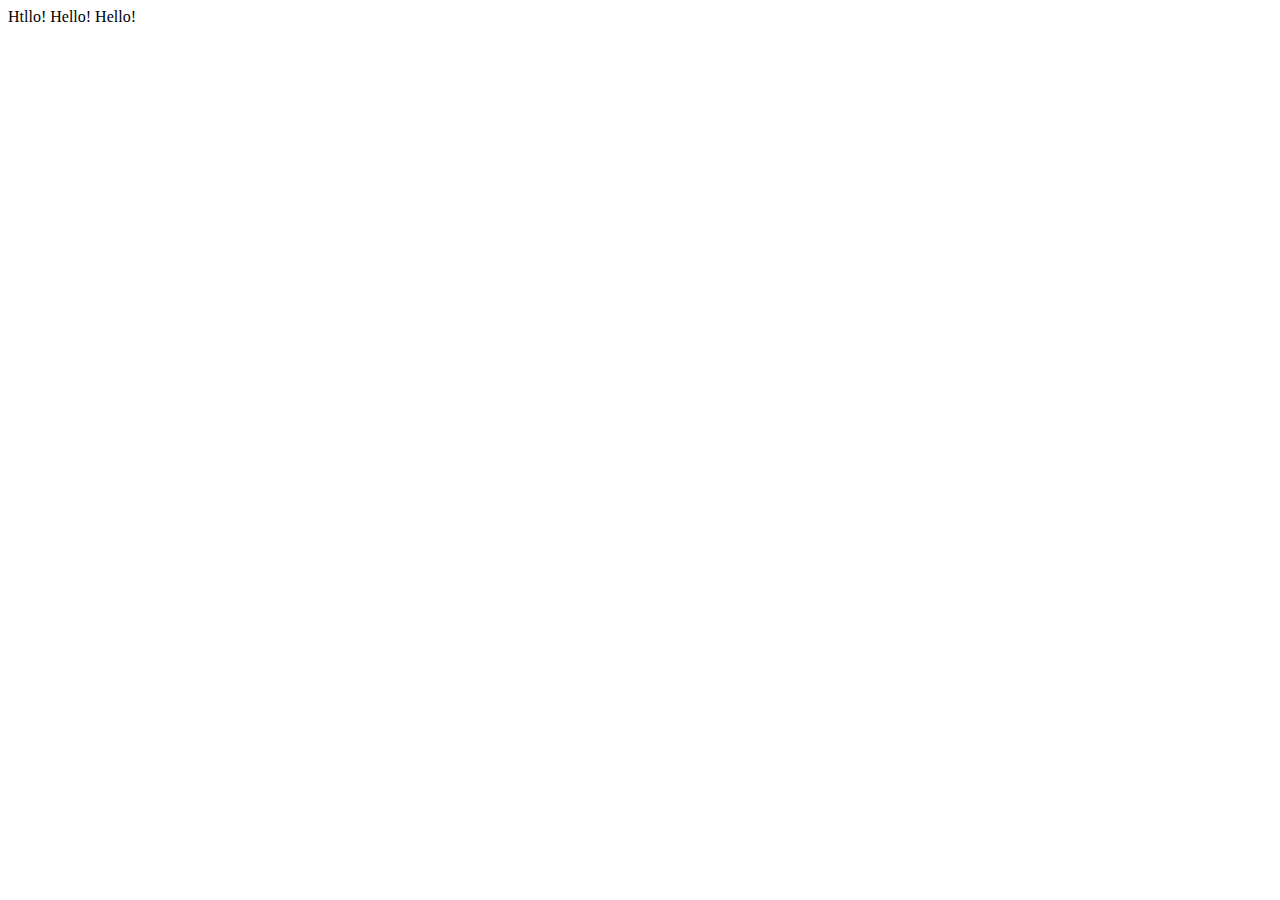
<file: index.html>
<!DOCTYPE html>
<html lang="en">

<head>
    <meta charset="UTF-8">
    <meta name="viewport" content="width=device-width, initial-scale=1.0">
    <title>Hello</title>
</head>

<body>
    Htllo! Hello! Hello!
</body>

</html>
</file>
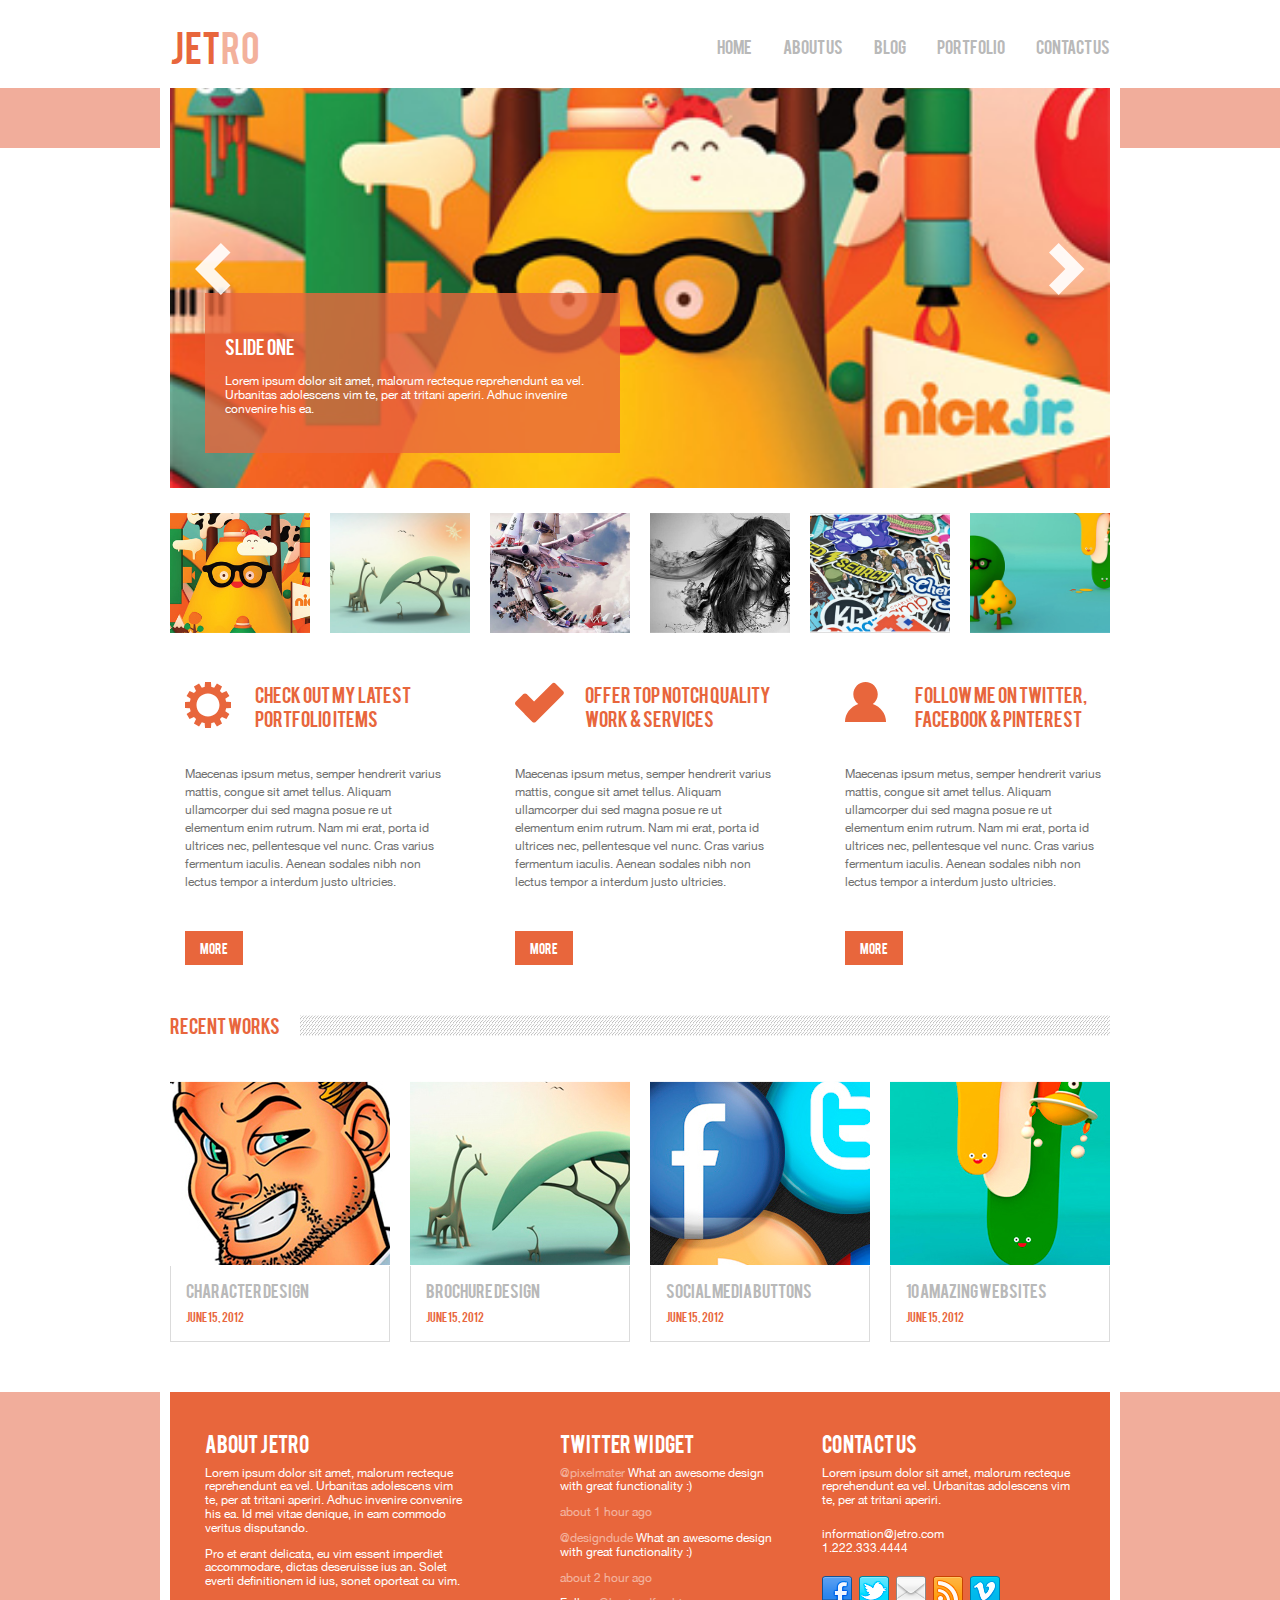
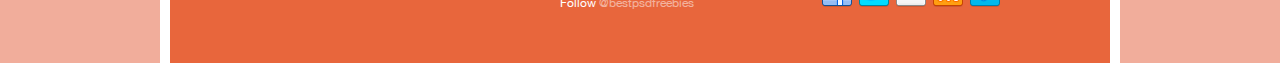
<file: Jetro/index.html>
<!DOCTYPE html>
<html lang="en">

<head>
    <meta charset="UTF-8">
    <meta name="viewport" content="width=device-width, initial-scale=1.0">
    <title> Jetro </title>

    <link rel="stylesheet" href="css/normalize.css">
    <link rel="stylesheet" href="css/slick.css">
    <link rel="stylesheet" href="css/style.css">
    <link rel="stylesheet" href="css/media.css">
</head>


<body>
    <header class="header">
        <div class="container">
            <div class="header__inner">
                <div class="header__logo">
                    <a href="">JET<span>RO</span> </a>
                </div>
                <nav class="header__menu">
                    <div class="header__menu-btn">
                        <div class="header__minu-row"></div>
                        <div class="header__minu-row"></div>
                        <div class="header__minu-row"></div>
                    </div>
                    <ul>
                        <li>
                            <a href="#">Home</a>
                        </li>
                        <li>
                            <a href="#">About  Us</a>
                        </li>
                        <li>
                            <a href="#">Blog</a>
                        </li>
                        <li>
                            <a href="#">Portfolio</a>
                        </li>
                        <li>
                            <a href="#">Contact  US</a>
                        </li>
                    </ul>
                </nav>
            </div>
        </div>
    </header>



    <section class="slider">

        <div class="container">
            <div class="slider__inner">

                <div class="slider__item">
                    <div class="slider__item-title">
                        <p class="title">Slide One</p>
                        <p class="content">Lorem ipsum dolor sit amet, malorum recteque reprehendunt ea vel. Urbanitas adolescens vim te, per at tritani aperiri. Adhuc invenire convenire his ea. </p>
                    </div>
                    <img src="images/icon1.jpg" alt="">
                </div>


                <div class="slider__item">
                    <div class="slider__item-title">
                        <p class="title">Slide One</p>
                        <p class="content">Lorem ipsum dolor sit amet, malorum recteque reprehendunt ea vel. Urbanitas adolescens vim te, per at tritani aperiri. Adhuc invenire convenire his ea. </p>
                    </div>
                    <img src="images/icon2.jpg" alt="">
                </div>


                <div class="slider__item">
                    <div class="slider__item-title">
                        <p class="title">Slide One</p>
                        <p class="content">Lorem ipsum dolor sit amet, malorum recteque reprehendunt ea vel. Urbanitas adolescens vim te, per at tritani aperiri. Adhuc invenire convenire his ea. </p>
                    </div>
                    <img src="images/icon3.jpg" alt="">
                </div>


                <div class="slider__item">
                    <div class="slider__item-title">
                        <p class="title">Slide One</p>
                        <p class="content">Lorem ipsum dolor sit amet, malorum recteque reprehendunt ea vel. Urbanitas adolescens vim te, per at tritani aperiri. Adhuc invenire convenire his ea. </p>
                    </div>
                    <img src="images/icon4.jpg" alt="">
                </div>


                <div class="slider__item">
                    <div class="slider__item-title">
                        <p class="title">Slide One</p>
                        <p class="content">Lorem ipsum dolor sit amet, malorum recteque reprehendunt ea vel. Urbanitas adolescens vim te, per at tritani aperiri. Adhuc invenire convenire his ea. </p>
                    </div>
                    <img src="images/icon5.jpg" alt="">
                </div>

                <div class="slider__item">
                    <div class="slider__item">
                        <div class="slider__item-title">
                            <p class="title">Slide One</p>
                            <p class="content">Lorem ipsum dolor sit amet, malorum recteque reprehendunt ea vel. Urbanitas adolescens vim te, per at tritani aperiri. Adhuc invenire convenire his ea. </p>
                        </div>
                        <img src="images/icon6.jpg" alt="">
                    </div>

                </div>


            </div>

            <div class="slider-nav">
                <img src="images/icon1.jpg" alt="">
                <img src="images/icon2.jpg" alt="">
                <img src="images/icon3.jpg" alt="">
                <img src="images/icon4.jpg" alt="">
                <img src="images/icon5.jpg" alt="">
                <img src="images/icon6.jpg" alt="">
            </div>


        </div>


    </section>

    <section class="items">
        <div class="container">
            <div class="items__inner">

                <div class="item">
                    <div class="items__inner-title">
                        <div class="item__icon">
                            <img src="images/img-1.svg" alt="">
                        </div>
                        Check out my latest portfolio items
                    </div>
                    <div class="items__inner-text">
                        Maecenas ipsum metus, semper hendrerit varius mattis, congue sit amet tellus. Aliquam ullamcorper dui sed magna posue re ut elementum enim rutrum. Nam mi erat, porta id ultrices nec, pellentesque vel nunc. Cras varius fermentum iaculis. Aenean sodales
                        nibh non lectus tempor a interdum justo ultricies.
                    </div>
                    <a href="#">More</a>
                </div>
                <div class="item">
                    <div class="items__inner-title">
                        <div class="item__icon">
                            <img src="images/img-2.svg" alt="">
                        </div>
                        Offer Top Notch Quality Work & Services
                    </div>
                    <div class="items__inner-text">
                        Maecenas ipsum metus, semper hendrerit varius mattis, congue sit amet tellus. Aliquam ullamcorper dui sed magna posue re ut elementum enim rutrum. Nam mi erat, porta id ultrices nec, pellentesque vel nunc. Cras varius fermentum iaculis. Aenean sodales
                        nibh non lectus tempor a interdum justo ultricies.
                    </div>
                    <a href="#">More</a>
                </div>
                <div class="item">
                    <div class="items__inner-title">
                        <div class="item__icon">
                            <img src="images/img-3.svg" alt="">
                        </div>
                        Follow Me on Twitter, Facebook & Pinterest
                    </div>
                    <div class="items__inner-text">
                        Maecenas ipsum metus, semper hendrerit varius mattis, congue sit amet tellus. Aliquam ullamcorper dui sed magna posue re ut elementum enim rutrum. Nam mi erat, porta id ultrices nec, pellentesque vel nunc. Cras varius fermentum iaculis. Aenean sodales
                        nibh non lectus tempor a interdum justo ultricies.
                    </div>
                    <a href="#">More</a>
                </div>
            </div>
        </div>
    </section>

    <section class="info">
        <div class="container">
            <div class="info__inner">

                <div class="info__inner-title">
                    <span class="text">Recent Works</span>
                </div>
                <div class="info__item">
                    <div class="info__inner-picture">
                        <a href="#"><img src="images/pic-1.jpg" alt=""></a>
                        <div class="info__inner-info">
                            <div class="info__title"><a href="#">Character  Design</a></div>
                            <div><a class="date" href="#">June 15, 2012</a></div>
                        </div>
                    </div>


                    <div class="info__inner-picture">
                        <a href="#"><img src="images/pic-2.jpg" alt=""></a>
                        <div class="info__inner-info">
                            <div class="info__title"><a href="#">Brochure  Design</a></div>
                            <div><a class="date" href="#">June 15, 2012</a></div>
                        </div>
                    </div>


                    <div class="info__inner-picture">
                        <a href="#"><img src="images/pic-3.jpg" alt=""></a>
                        <div class="info__inner-info">
                            <div class="info__title"><a href="#">Social Media Buttons</a></div>
                            <div><a class="date" href="#">June 15, 2012</a></div>
                        </div>
                    </div>

                    <div class="info__inner-picture">
                        <a href="#"><img src="images/pic-4.jpg" alt=""></a>
                        <div class="info__inner-info">
                            <div class="info__title"><a href="#"> 10 Amazing Websites</a></div>
                            <div><a class="date" href="#">June 15, 2012</a></div>
                        </div>
                    </div>



                </div>
            </div>
        </div>
    </section>

    <footer class="footer">
        <div class="container">
            <div class="footer__inner">
                <div class="footer__content">
                    <div class="footer__title">
                        About Jetro
                    </div>
                    <p>Lorem ipsum dolor sit amet, malorum recteque reprehendunt ea vel. Urbanitas adolescens vim te, per at tritani aperiri. Adhuc invenire convenire his ea. Id mei vitae denique, in eam commodo veritus disputando. </p>
                    <p>Pro et erant delicata, eu vim essent imperdiet accommodare, dictas deseruisse ius an. Solet everti definitionem id ius, sonet oporteat cu vim.</p>
                </div>
                <div class="footer__info">
                    <div class="footer__title">
                        Twitter Widget
                    </div>
                    <ul>
                        <p>
                            <li> <a href="#"><span>@pixelmater</span></a> What an awesome design with great functionality :)
                            </li>
                        </p>
                        <p>
                            <li> <a href="#"><span>about 1 hour ago</span></a> </li>
                        </p>
                        <p>
                            <li> <a href="#"><span>@designdude</span></a> What an awesome design with great functionality :)
                            </li>
                        </p>
                        <p>
                            <li> <a href="#"><span>about 2 hour ago</span></a> </li>
                        </p>
                        <p>
                            <li>Follow <a href="#"><span>@bestpsdfreebies</span></a> </li>
                        </p>
                    </ul>
                </div>
                <div class="footer__contats">
                    <div class="footer__title">
                        Contact Us
                    </div>
                    <p>Lorem ipsum dolor sit amet, malorum recteque reprehendunt ea vel. Urbanitas adolescens vim te, per at tritani aperiri.
                    </p>
                    <div class="footer__emaile">
                        <a href="#">information@jetro.com</a>
                    </div>
                    <div class="footer__phone">
                        <a href="12223334444">1.222.333.4444</a>
                    </div>
                    <ul class="footer__social">
                        <li>
                            <a href="#"><img src="images/social/facebook.png" alt=""></a>
                        </li>
                        <li>
                            <a href="#"><img src="images/social/twitter.png" alt=""></a>
                        </li>
                        <li>
                            <a href="#"><img src="images/social/email.png" alt=""></a>
                        </li>
                        <li>
                            <a href="#"><img src="images/social/rss.png" .svg alt=""></a>
                        </li>
                        <li>
                            <a href="#"><img src="images/social/vimeo.png" alt=""></a>
                        </li>
                    </ul>
                </div>
            </div>
        </div>
    </footer>

    <script src="https://ajax.googleapis.com/ajax/libs/jquery/3.4.1/jquery.min.js"></script>
    <script src="js/slick.min.js"></script>
    <script src="js/main.js"></script>
</body>

</html>
</file>
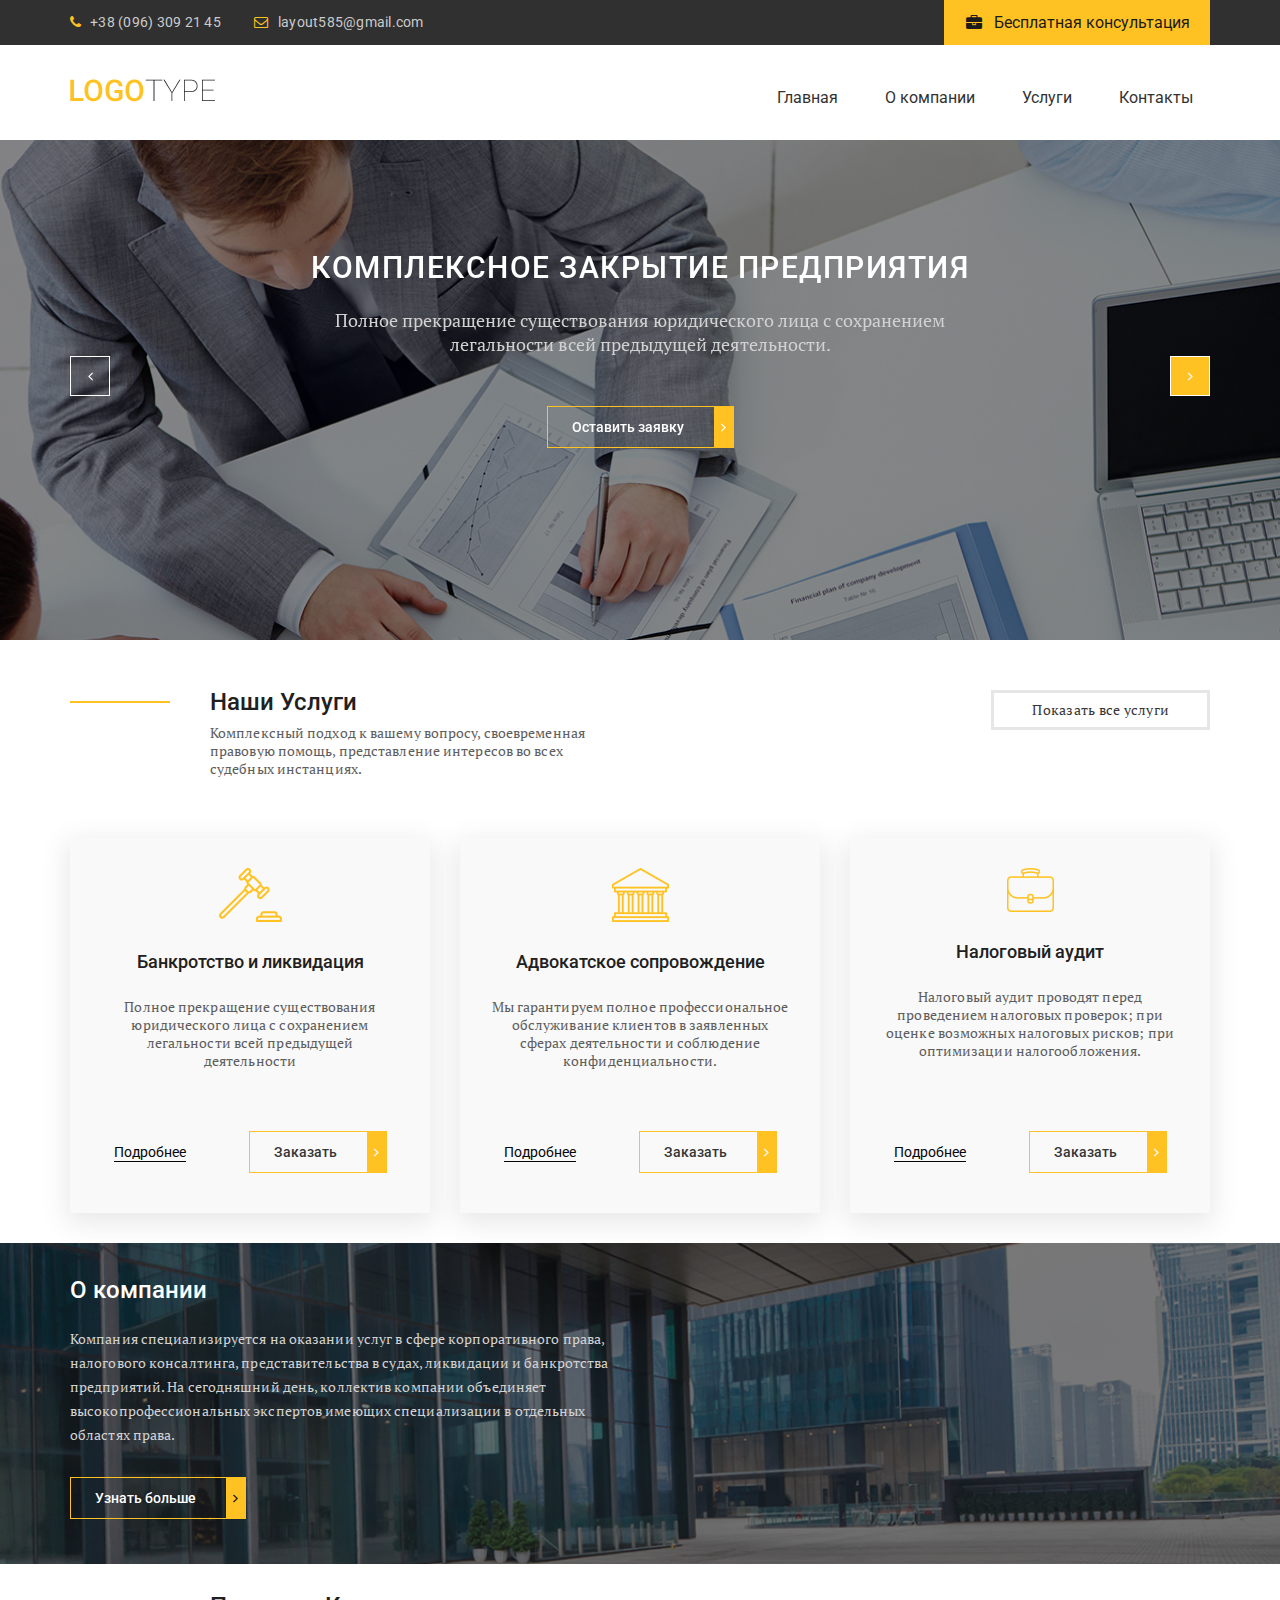
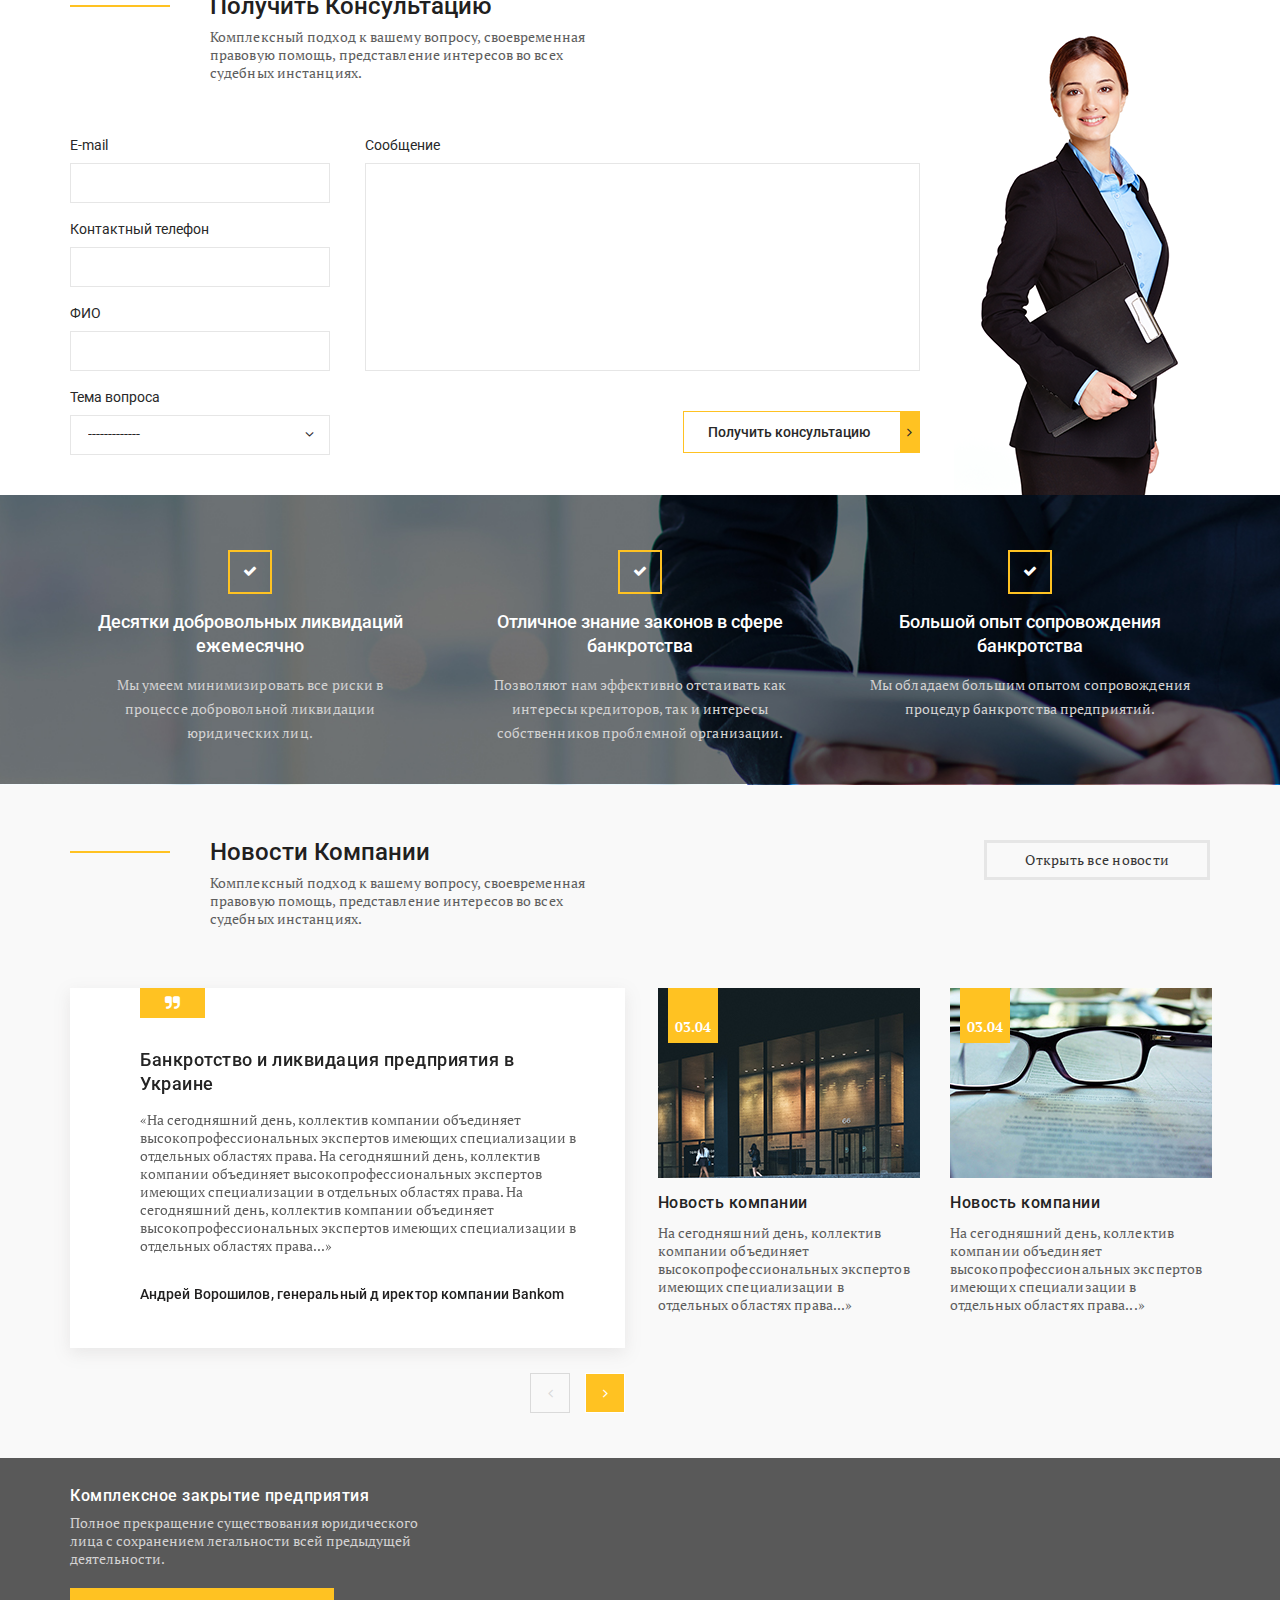
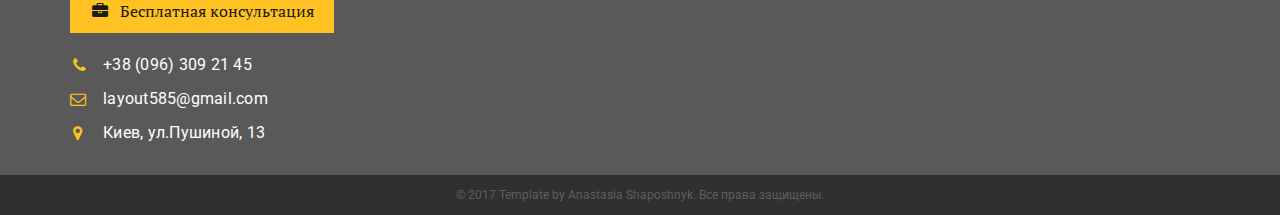
<file: my_project/index.html>
<!DOCTYPE html>
<html lang="en">

<head>
  <meta charset="UTF-8">
  <meta name="viewport" content="width=device-width, initial-scale=1.0">
  <meta http-equiv="X-UA-Compatible" content="ie=edge">
  <title>Document</title>
  <link href="https://fonts.googleapis.com/css?family=PT+Serif:400,700|Roboto:400,500&amp;subset=cyrillic"
    rel="stylesheet">
  <link rel="stylesheet" href="css/normalize.css">
  <link rel="stylesheet" href="css/fonts.css">
  <link rel="stylesheet" href="css/jquery.fancybox.min.css">
  <link rel="stylesheet" href="css/slick.css">
  <link rel="stylesheet" href="css/jquery.formstyler.css">
  <link rel="stylesheet" href="css/style.css">
  <link rel="stylesheet" href="css/media.css">
</head>

<body>
  <header class="header">
    <div class="header__top">
      <div class="container">
        <div class="header__contacts">
          <a class="header__phone" href="tel:380963092145">+38 (096) 309 21 45</a>
          <a class="header__email" href="#">layout585@gmail.com</a>
          <a data-fancybox data-src="#modal" href="javascript:;" class="header__btn" href="#">Бесплатная
            консультация</a>
        </div>
      </div>
    </div>
    <div class="header__content">
      <div class="container">
        <div class="header__content-inner">
          <div class="header__logo">
            <a href="#">
              <img src="img/logo.png" alt="">
            </a>
          </div>
          <nav class="menu">
            <div class="header__btn-menu">
              <span class="icon-bars"></span>
            </div>
            <ul>
              <li><a href="#">Главная</a></li>
              <li><a href="#">О компании</a></li>
              <li><a href="#">Услуги</a></li>
              <li><a href="#">Контакты</a></li>
            </ul>
          </nav>
        </div>
      </div>
    </div>
  </header>
  <section class="slider">
    <div class="container">
      <div class="slider__inner">
        <div class="slider__item">
          <div class="slider__item-content">
            <div class="slider__title">
              КОМПЛЕКСНОЕ ЗАКРЫТИЕ ПРЕДПРИЯТИЯ
            </div>
            <div class="slider__text">
              Полное прекращение существования юридического лица с сохранением легальности всей предыдущей деятельности.
            </div>
            <a data-fancybox data-src="#modal" href="javascript:;" class="slider__btn default-btn">
              Оставить заявку
            </a>
          </div>
        </div>
        <div class="slider__item">
          <div class="slider__item-content">
            <div class="slider__title">
              КОМПЛЕКСНОЕ ЗАКРЫТИЕ ПРЕДПРИЯТИЯ
            </div>
            <div class="slider__text">
              Полное прекращение существования юридического лица с сохранением легальности всей предыдущей деятельности.
            </div>
            <a data-fancybox data-src="#modal" href="javascript:;" class="slider__btn default-btn">
              Оставить заявку
            </a>
          </div>
        </div>
        <div class="slider__item">
          <div class="slider__item-content">
            <div class="slider__title">
              КОМПЛЕКСНОЕ ЗАКРЫТИЕ ПРЕДПРИЯТИЯ
            </div>
            <div class="slider__text">
              Полное прекращение существования юридического лица с сохранением легальности всей предыдущей деятельности.
            </div>
            <a data-fancybox data-src="#modal" href="javascript:;" class="slider__btn default-btn">
              Оставить заявку
            </a>
          </div>
        </div>

      </div>
    </div>
  </section>

  
  <section class="services">
    <div class="container">
      <div class="services__top">
        <div class="services__title-box">
          <div class="services__title">
            Наши Услуги
          </div>
          <div class="services__text">
            Комплексный подход к вашему вопросу, своевременная правовую помощь, представление интересов во всех судебных
            инстанциях.
          </div>
        </div>
        <div class="services__btn">
          <a href="#">
            Показать все услуги
          </a>
        </div>
      </div>
      <div class="services__items">
        <div class="services__item">
          <img src="img/about-1.png" alt="">
          <div class="services__item-title">
            Банкротство и ликвидация
          </div>
          <div class="services__item-text">
            Полное прекращение существования юридического лица с сохранением легальности всей предыдущей деятельности
          </div>
          <div class="services__item-btn">
            <a class="services__item-link" href="#">Подробнее</a>
            <a data-fancybox data-src="#modal" href="javascript:;" class="default-btn">
              Заказать
            </a>
          </div>
        </div>
        <div class="services__item">
          <img src="img/about-2.png" alt="">
          <div class="services__item-title">
            Адвокатское сопровождение
          </div>
          <div class="services__item-text">
            Мы гарантируем полное профессиональное обслуживание клиентов в заявленных сферах деятельности и соблюдение
            конфиденциальности.
          </div>
          <div class="services__item-btn">
            <a class="services__item-link" href="#">Подробнее</a>
            <a data-fancybox data-src="#modal" href="javascript:;" class="default-btn">
              Заказать
            </a>
          </div>
        </div>
        <div class="services__item">
          <img src="img/about-3.png" alt="">
          <div class="services__item-title">
            Налоговый аудит
          </div>
          <div class="services__item-text">
            Налоговый аудит проводят перед проведением налоговых проверок; при оценке возможных налоговых рисков; при
            оптимизации налогообложения.
          </div>
          <div class="services__item-btn">
            <a class="services__item-link" href="#">Подробнее</a>
            <a data-fancybox data-src="#modal" href="javascript:;" class="default-btn">
              Заказать
            </a>
          </div>
        </div>
      </div>
    </div>
  </section>
  
  <section class="about">
    <div class="container">
      <div class="about__inner">
        <div class="about__title">
          О компании
        </div>
        <div class="about__text">
          Компания специализируется на оказании услуг в сфере корпоративного права, налогового консалтинга,
          представительства в судах, ликвидации и банкротства предприятий. На сегодняшний день, коллектив компании
          объединяет
          высокопрофессиональных экспертов имеющих
          специализации в отдельных областях права.
        </div>
        <a href="#" class="about__btn default-btn">
          Узнать больше
        </a>
      </div>
    </div>
  </section>
  
  <section class="form">
    <div class="container">
      <div class="form__inner">
        <div class="form__content">
          <div class="form__title-box">
            <div class="form__title">
              Получить Консультацию
            </div>
            <div class="form__text">
              Комплексный подход к вашему вопросу, своевременная правовую помощь, представление интересов во всех
              судебных инстанциях.
            </div>
          </div>
          <div class="form__box">
            <form>
              <div class="form__box-inner">
                <div class="form__box-left">
                  <label>
                    E-mail
                    <input type="text">
                  </label>
                  <label>
                    Контактный телефон
                    <input type="text">
                  </label>
                  <label>
                    ФИО
                    <input type="text">
                  </label>
                  <label>
                    Тема вопроса
                    <select>
                      <option>-------------</option>
                      <option>-------------</option>
                      <option>-------------</option>
                      <option>-------------</option>
                    </select>
                  </label>
                </div>
                <div class="form__box-right">
                  <label>
                    Сообщение
                    <textarea></textarea>
                  </label>
                  <button class="default-btn" type="submit">Получить консультацию</button>
                </div>
              </div>
            </form>
          </div>
        </div>
      </div>
    </div>
  </section>
  
  <section class="advantages">
    <div class="container">
      <div class="advantages__inner">
        <div class="advantages-item">
          <div class="advantages__title">
            Десятки добровольных ликвидаций ежемесячно
          </div>
          <div class="advantages__text">
            Мы умеем минимизировать все риски в процессе добровольной ликвидации юридических лиц.
          </div>
        </div>
        <div class="advantages-item">
          <div class="advantages__title">
            Отличное знание законов в сфере банкротства
          </div>
          <div class="advantages__text">
            Позволяют нам эффективно отстаивать как интересы кредиторов, так и интересы собственников проблемной
            организации.
          </div>
        </div>
        <div class="advantages-item">
          <div class="advantages__title">
            Большой опыт сопровождения банкротства
          </div>
          <div class="advantages__text">
            Мы обладаем большим опытом сопровождения процедур банкротства предприятий.
          </div>
        </div>
      </div>
    </div>
  </section>

  <section class="news">
    <div class="container">
      <div class="news__top">
        <div class="news__title-box">
          <div class="news__title">
            Новости Компании
          </div>
          <div class="news__text">
            Комплексный подход к вашему вопросу, своевременная правовую помощь, представление интересов во всех судебных
            инстанциях.
          </div>
        </div>
        <div class="news__btn">
          <a href="#">
            Открыть все новости
          </a>
        </div>
      </div>
      <div class="news__inner">
        <div class="news__slider">
          <div class="news__slider-inner">
            <div class="news__slider-item">
              <div class="news__slider-title">
                Банкротство и ликвидация предприятия в Украине
              </div>
              <div class="news__slider-text">
                «На сегодняшний день, коллектив компании объединяет высокопрофессиональных экспертов имеющих
                специализации в отдельных областях права. На сегодняшний день, коллектив компании объединяет
                высокопрофессиональных экспертов имеющих специализации в отдельных областях права. На сегодняшний день,
                коллектив компании объединяет высокопрофессиональных экспертов имеющих специализации в отдельных
                областях права...»
              </div>
              <div class="news__slider-author">
                Андрей Ворошилов, генеральный д иректор компании Bankom
              </div>
            </div>
            <div class="news__slider-item">
              <div class="news__slider-title">
                Банкротство и ликвидация предприятия в Украине
              </div>
              <div class="news__slider-text">
                «На сегодняшний день, коллектив компании объединяет высокопрофессиональных экспертов имеющих
                специализации в отдельных областях права. На сегодняшний день, коллектив компании объединяет
                высокопрофессиональных экспертов имеющих специализации в отдельных областях права. На сегодняшний день,
                коллектив компании объединяет высокопрофессиональных экспертов имеющих специализации в отдельных
                областях права...»
              </div>
              <div class="news__slider-author">
                Андрей Ворошилов, генеральный д иректор компании Bankom
              </div>
            </div>
            <div class="news__slider-item">
              <div class="news__slider-title">
                Банкротство и ликвидация предприятия в Украине
              </div>
              <div class="news__slider-text">
                «На сегодняшний день, коллектив компании объединяет высокопрофессиональных экспертов имеющих
                специализации в отдельных областях права. На сегодняшний день, коллектив компании объединяет
                высокопрофессиональных экспертов имеющих специализации в отдельных областях права. На сегодняшний день,
                коллектив компании объединяет высокопрофессиональных экспертов имеющих специализации в отдельных
                областях права...»
              </div>
              <div class="news__slider-author">
                Андрей Ворошилов, генеральный д иректор компании Bankom
              </div>
            </div>
          </div>
        </div>
        <a href="#" class="news__blog">
          <div class="news__images">
            <img src="img/news-1.jpg" alt="">
            <div class="news__date">03.04</div>
          </div>
          <div class="news__blog-title">
            Новость компании
          </div>
          <div class="news__blog-text">
            На сегодняшний день, коллектив компании объединяет высокопрофессиональных экспертов имеющих специализации в
            отдельных областях права...»
          </div>
        </a>
        <a href="#" class="news__blog">
          <div class="news__images">
            <img src="img/news-2.jpg" alt="">
            <div class="news__date">03.04</div>
          </div>
          <div class="news__blog-title">
            Новость компании
          </div>
          <div class="news__blog-text">
            На сегодняшний день, коллектив компании объединяет высокопрофессиональных экспертов имеющих специализации в
            отдельных областях права...»
          </div>
        </a>
      </div>
    </div>
  </section>

  <footer class="footer">
    <div class="footer__content">
      <div class="container">
        <div class="footer__inner">
          <div class="footer__info">
            <div class="footer__title">
              Комплексное закрытие предприятия
            </div>
            <div class="footer__text">
              Полное прекращение существования юридического лица с сохранением легальности всей предыдущей деятельности.
            </div>
            <a data-fancybox data-src="#modal" href="javascript:;" class="header__btn" href="#">
              Бесплатная консультация
            </a>
            <ul class="footer__list">
              <li><a class="footer__phone" href="tel:380963092145">+38 (096) 309 21 45</a></li>
              <li><a href="#">layout585@gmail.com</a></li>
              <li><a class="footer__adress" href="#">Киев, ул.Пушиной, 13</a></li>
            </ul>
          </div>
          <div class="footer__map">
            <iframe height="250px" src="https://www.google.com/maps/embed?pb=!1m18!1m12!1m3!1d2540.124391996489!2d30.364922015731644!3d50.457408279476354!2m3!1f0!2f0!3f0!3m2!1i1024!2i768!4f13.1!3m3!1m2!1s0x40d4cc919501b4ef%3A0x71a476f68f4c8246!2z0YPQuy4g0KTQtdC-0LTQvtGA0Ysg0J_Rg9GI0LjQvdC-0LksIDEzLCDQmtC40LXQsiwgMDIwMDA!5e0!3m2!1sru!2sua!4v1555013165886!5m2!1sru!2sua" frameborder="0" style="border:0" allowfullscreen></iframe>
          </div>
        </div>
      </div>
    </div>
    <div class="footer__copy">
      <div class="container">
        <div class="copy__text">
          © 2017 Template by Anastasia Shaposhnyk. Все права защищены.
        </div>
      </div>
    </div>
  </footer> 

  <div id="modal">
    <form>
      <input type="text" placeholder="Ваше имя">
      <input type="text" placeholder="Ваш телефон">
      <input type="submit" value="Отправить">
    </form>
  </div>

  <script src="https://ajax.googleapis.com/ajax/libs/jquery/3.3.1/jquery.min.js"></script>
  <script src="js/jquery.fancybox.min.js"></script>
  <script src="js/slick.min.js"></script>
  <script src="js/jquery.formstyler.min.js"></script>
  <script src="js/main.js"></script>

</body>

</html>
</file>
<file: Jetro/css/style.css>
html {
    box-sizing: border-box;
}

*,
*::before,
*::after {
    box-sizing: inherit;
}

@font-face {
    font-family: 'bebas';
    src: url('../fonts/Bebas.woff2') format('woff2'), url('../fonts/Bebas.woff') format('woff'), url('../fonts/Bebas.ttf') format('ttf');
    font-weight: normal;
}

@font-face {
    font-family: 'Helvetiсa';
    src: url('../fonts/HelveticaNeue.woff2') format('woff2'), url('../fonts/HelveticaNeue.woff') format('woff'), url('../fonts/HelveticaNeue.ttf') format('ttf');
    font-weight: normal;
}

a {
    display: inline-block;
    text-decoration: none;
}

ul {
    list-style: none;
    margin: 0;
    padding: 0;
}

body {
    overflow-x: hidden;
}

.header__menu li {
    display: inline-block;
}

.header {
    background-color: #fff;
}

.container {
    max-width: 970px;
    margin: 0 auto;
    padding: 0 15px;
}

.header__inner {
    display: flex;
    justify-content: space-between;
    align-items: center;
    margin: 25px 0 22px 0;
    font-family: 'bebas';
}

.header__logo a {
    color: #e8663c;
    font-size: 36px;
}

.header__logo a span {
    opacity: 0.5;
}

.header__menu li+li {
    margin-left: 30px;
}

.header__menu a {
    color: #b9b9b9;
    font-size: 16px;
}

.header__menu a:hover {
    color: #e8663c;
    transition: all .3s;
}

.header__menu-btn {
    width: 30px;
    display: none;
}

.header__minu-row {
    width: 100%;
    background-color: #000;
    height: 4px;
    margin-bottom: 4px;
}

.slick-arrow {
    position: absolute;
    top: 155px;
    display: inline-block;
    width: 36px;
    height: 52px;
    z-index: 1;
    transition: opacity 0.3s ease-in-out;
    cursor: pointer;
}

.slick-arrow:hover {
    opacity: 0.7;
}

.slick-next {
    right: 25px;
    background-image: url("../images/next-arrow.png");
}

.slick-prev {
    left: 25px;
    background-image: url("../images/prev-arrow.png");
}

.slider__item {
    min-height: 400px;
    background-position: top center;
    background-size: cover;
    background-repeat: no-repeat;
    position: relative;
}

.slider__item img {
    height: 400px;
    width: 100%;
    object-fit: cover;
}

.slider__item-title {
    width: 415px;
    background-color: rgba(232, 102, 60, 0.8);
    position: absolute;
    left: 35px;
    bottom: 35px;
    padding: 25px 0 25px 20px;
}

.title {
    font-family: 'bebas';
    color: #fff;
    font-size: 18px;
}

.content {
    font-family: 'Helvetiсa';
    color: #fff;
    font-size: 12px;
}

.slider-nav {
    margin-top: 20px;
}

.slider-nav img {
    width: 140px !important;
    height: 120px;
    object-fit: cover;
    margin-right: 20px;
}

.items__inner {
    display: flex;
    justify-content: space-between;
    margin-top: 45px;
}

.item {
    width: 280px;
    padding-left: 15px;
}

.items__inner-title {
    max-width: auto;
    font-size: 18px;
    line-height: 24px;
    color: #e8663c;
    font-family: 'bebas';
    position: relative;
    padding-left: 70px;
}

.item__icon {
    position: absolute;
    top: 0;
    left: 0;
}

.items__inner-text {
    margin-top: 35px;
    font-family: 'Helvetiсa';
    font-size: 12px;
    line-height: 18px;
    color: #717171;
}

.item a {
    margin-top: 40px;
    padding: 4px 14px;
    color: #fff;
    font-family: 'bebas';
    font-size: 12px;
    line-height: 24px;
    text-transform: uppercase;
    border: 1px solid #e8663c;
    background-color: #e8663c;
    align-content: center;
}

.info__inner {
    margin-top: 50px;
}

.info__inner-title {
    background-image: url(../images/line-bg.jpg);
    font-family: 'bebas';
    font-size: 18px;
    color: #e8663c;
}

.info__inner-title span {
    padding-right: 20px;
    background-color: #fff;
    display: inline-block;
}

.info__item {
    display: flex;
    justify-content: space-between;
}

.info__inner-picture {
    margin-top: 30px;
    font-family: 'bebas';
}

.info__inner-picture a {
    padding-top: 15px;
    font-size: 16px;
    line-height: 18px;
    text-transform: uppercase;
    color: #b9b9b9;
}

.info__inner-info {
    margin-bottom: 50px;
    border-bottom: 1px solid #dbdbdb;
    border-left: 1px solid #dbdbdb;
    border-right: 1px solid #dbdbdb;
    padding: 0 0 15px 15px;
}

.info__title {}

a.date {
    padding-top: 8px;
    font-size: 11px;
    line-height: 18px;
    text-transform: uppercase;
    color: #e8663c;
}

.footer__inner {
    background-color: #e8663c;
    display: flex;
    justify-content: space-between;
    font-family: 'Helvetiсa';
    font-size: 12px;
    color: #fff;
    padding-bottom: 40px;
}

.footer__title {
    padding-top: 40px;
    font-family: 'bebas';
    font-size: 20px;
    text-transform: uppercase;
    color: #fff;
}

.footer__content {
    width: 260px;
    margin-left: 35px;
}

.footer__info {
    width: 217px;
    margin-left: 50px;
}

.footer__info span {
    opacity: 0.5;
}

.footer__info a {
    text-decoration: none;
    color: #fff;
}

.footer__contats {
    width: 253px;
    margin-right: 35px;
}

.footer__contats a {
    text-decoration: none;
    color: #fff;
}

.footer__emaile {
    margin-top: 20px;
}

.footer__phone {
    margin-bottom: 20px;
}

.footer__social {
    display: flex;
}

.footer__social li+li {
    padding-left: 7px;
}

.slider__inner {
    position: relative;
}

.slider__inner::after,
.slider__inner::before {
    content: "";
    position: absolute;
    background-color: #f1ad9b;
    height: 60px;
    width: 100%;
}

.slider__inner::after {
    left: 100%;
    margin-left: 10px;
    top: 0;
}

.slider__inner::before {
    right: 100%;
    margin-right: 10px;
}

.footer__inner {
    position: relative;
}

.footer__inner::after,
.footer__inner::before {
    content: "";
    position: absolute;
    background-color: #f1ad9b;
    height: 100%;
    width: 100%;
}

.footer__inner::after {
    left: 100%;
    margin-left: 10px;
    top: 0;
}

.footer__inner::before {
    right: 100%;
    margin-right: 10px;
}
</file>
<file: Jetro/css/media.css>
@media (max-width: 970px) {
    .header__menu-btn {
        display: block;
    }
    .header__menu ul {
        display: none;
        position: absolute;
        z-index: 2;
        top: 120px;
        left: 0;
        right: 0;
        width: 100%;
        background-color: #fff;
        cursor: pointer;
        border-bottom: 5px solid #e8663c;
    }
    .header__menu li {
        display: block;
        text-align: center;
    }
    .header__menu li+li {
        margin-left: 0;
    }
    .header__menu a {
        padding: 12px 0 12px 11px;
        display: block;
    }
    .header__menu li+li a {
        border-top: 1px solid #e8663c;
    }
    .header__menu li a:hover {
        background-color: #e8663c;
        color: #fff;
        opacity: 0.7;
    }
    .slick-arrow {
        display: none;
    }
    .slider-nav {
        display: none;
    }
    .item {
        margin-bottom: 20px;
    }
    .info__item {
        flex-wrap: wrap;
    }
}

@media(max-width: 950px) {
    .footer__inner {
        flex-wrap: wrap;
        justify-content: center;
    }
    .footer__content {
        padding-right: 15px;
        padding-left: 15px;
        width: auto;
        text-align: center;
    }
    .footer__info {
        width: 100%;
        text-align: center;
    }
    .footer__contats {
        padding-right: 15px;
        padding-left: 15px;
        margin-right: -11px;
        width: auto;
        text-align: center;
    }
    .footer__social {
        justify-content: space-between;
    }
}

@media(max-width: 706px) {
    .items__inner {
        flex-wrap: wrap;
        justify-content: space-around;
    }
    .info__item {
        width: 100%;
        height: 100%;
    }
}

@media(max-width: 610px) {
    .item {
        padding-left: 20px;
        width: 100%;
    }
    .item a {
        margin-top: 20px;
    }
}

@media(max-width: 470px) {
    .slider__item-title {
        max-width: 100%;
        left: 0;
        bottom: 0;
    }
}
</file>
<file: my_project/css/fonts.css>
@font-face {
  font-family: 'icomoon';
  src:  url('../fonts/icomoon.eot?jilhky');
  src:  url('../fonts/icomoon.eot?jilhky#iefix') format('embedded-opentype'),
    url('../fonts/icomoon.ttf?jilhky') format('truetype'),
    url('../fonts/icomoon.woff?jilhky') format('woff'),
    url('../fonts/icomoon.svg?jilhky#icomoon') format('svg');
  font-weight: normal;
  font-style: normal;
}

[class^="icon-"], [class*=" icon-"] {
  /* use !important to prevent issues with browser extensions that change fonts */
  font-family: 'icomoon' !important;
  speak: none;
  font-style: normal;
  font-weight: normal;
  font-variant: normal;
  text-transform: none;
  line-height: 1;

  /* Better Font Rendering =========== */
  -webkit-font-smoothing: antialiased;
  -moz-osx-font-smoothing: grayscale;
}

.icon-envelope-o:before {
  content: "\f003";
}
.icon-check:before {
  content: "\f00c";
}
.icon-map-marker:before {
  content: "\f041";
}
.icon-phone:before {
  content: "\f095";
}
.icon-briefcase:before {
  content: "\f0b1";
}
.icon-bars:before {
  content: "\f0c9";
}
.icon-navicon:before {
  content: "\f0c9";
}
.icon-reorder:before {
  content: "\f0c9";
}
.icon-angle-left:before {
  content: "\f104";
}
.icon-angle-right:before {
  content: "\f105";
}
.icon-quote-right:before {
  content: "\f10e";
}
</file>
<file: my_project/css/style.css>
*{
  box-sizing: border-box;
}
a{
  text-decoration: none;
  display: inline-block;
}
ul,
li{
  list-style: none;
  margin: 0;
  padding: 0;
}
.container{
  max-width: 1170px;
  margin: 0 auto;
  padding: 0 15px; 
}
body{
  font-family: 'PT Serif', serif;
  font-weight: 400;
  font-size: 14px;
  line-height: 18px;
  color: #5e5e5e;
}
header{
  font-family: 'Roboto', sans-serif;
}
.header__top{
  background-color: #303030;
}
.header__btn{
  float: right;
  line-height: 36px;
  color: #1b1b1b;
  background-color: #ffc222;
  padding: 5px 20px 4px 50px;
  font-size: 16px;
  display: block;
  position: relative;
}
.header__btn:before{
  content: "\f0b1";
  font-family: 'icomoon';
  position: absolute;
  left: 22px;
  color: #1b1b1b;
}
.header__contacts:after{
  content: "";
  clear: both;
  display: block;
}
.header__phone,
.header__email{
  color: #cbcacb;
  letter-spacing: 0.25px;
  line-height: 45px;
  position: relative;
}
.header__phone{
  padding-left: 20px;
  padding-right: 30px;
}
.header__phone:before{
  content: "\f095";
  font-family: 'icomoon';
  position: absolute;
  left: 0;
  color: #ffc222;
}
.header__email{
  padding-left: 24px;
}
.header__email:before{
  content: "\f003";
  font-family: 'icomoon';
  position: absolute;
  left: 0;
  color: #ffc222;
}
.header__content{
  padding: 34px 0px 23px;
}
.header__content-inner{
  display: flex;
  justify-content: space-between;
}
.menu li{
  display: inline-block;
}
.menu a{
  color: #323232;
  font-size: 16px;
  line-height: 36px;
  border: 1px solid transparent;
  padding: 0px 16px;
  transition: all .3s;
}
.menu a:hover{
  border-color: #ffc222;
}
.menu li + li{
  padding-left: 10px;
}
#modal{
  display: none;
}
.slider{
  background-image: url(../img/slider-fon.jpg);
  background-repeat: no-repeat;
  background-size: cover;
  background-position: center;
  min-height: 500px;
}
.slider__item-content{
  text-align: center;
  padding-top: 110px;
  max-width: 665px;
  margin: 0 auto;
}
.slider__title{
  text-transform: uppercase;
  font-size: 30px;
  line-height: 36px;
  color: #fff;
  font-weight: 500;
  letter-spacing: 1.5px;
  margin-bottom: 22px;
  font-family: 'Roboto', sans-serif;
}
.slider__text{
  line-height: 24px;
  font-size: 18px;
  color: #d3d2d2;
  margin-bottom: 50px;  
}
.default-btn{
  display: inline-block;
  font-size: 14px;
  line-height: 24px;
  color: #fff;
  font-weight: 500;
  font-family: 'Roboto', sans-serif;
  padding: 8px 30px 8px 24px;
  border: 1px solid #ffc222;
  border-right-width: 20px;
  position: relative;
  z-index: 2;
  outline: none;
}
.default-btn:after{
  content: "\f105";
  font-family: 'icomoon';
  position: absolute;
  top: 50%;
  transform: translateY(-50%);
  right: -12px;
}
.slider__inner{
  position: relative;
}
.slick-btn{
  position: absolute;
  top: 70%;
  z-index: 3;
  width: 40px;
  height: 40px;
  border: 1px solid #fff;

  cursor: pointer;
  outline: none;
  background-color: #ffc222;
}
.slick-btn.slick-disabled{
  cursor: default;
  background-color: transparent;
}
.slick-btn:before{
  position: absolute;
  top: 50%;
  left: 50%;
  transform: translate(-50%, -50%);
  font-family: 'icomoon';
  color: #fff;
}
.slick-next:before{
  content: "\f105";
}
.slick-prev:before{
  content: "\f104";
}
.slick-next{
  right: 0;
}
.slick-prev{
  left: 0;
}
.services{
  padding: 50px 0px 30px;
}
.services__top,
.news__top{
  display: flex;
  justify-content: space-between;
  margin-bottom: 60px;
}
.services__title-box,
.form__title-box,
.news__title-box{
  max-width: 520px;
  padding-left: 140px;
  position: relative;
}
.services__title-box:before,
.form__title-box:before,
.news__title-box:before{
  content: "";
  position: absolute;
  width: 100px;
  height: 2px;
  background-color: #ffc222;
  left: 0;
  top: 11px;
}
.services__title,
.form__title,
.news__title{
  font-size: 24px;
  font-weight: 500;
  line-height: 24px;
  color: #212020;
  font-family: 'Roboto', sans-serif;
  margin-bottom: 10px;
}
.services__text,
.form__text,
.news__text{
  letter-spacing: 0.1px;
}
.services__btn a,
.news__btn a{
  color: #373636;
  line-height: 24px;
  letter-spacing: 0.25px;
  padding: 5px 38px;
  border: 3px solid #e6e6e6;
}
.services__items{
  display: flex;
  justify-content: space-between;
}
.services__item{
  max-width: 360px;
  text-align: center;
  padding: 30px 0px 80px;
  position: relative;
  min-height: 375px;
  background-color: #f9f9f9;
  box-shadow: 0px 7px 24.3px 2.7px rgba(91, 89, 89, 0.14);
}
.services__item-title{
  color: #212020;
  font-size: 18px;
  line-height: 24px;
  font-weight: 500;
  font-family: 'Roboto', sans-serif;
  padding: 24px 0;
}
.services__item-text{
  letter-spacing: 0.1px;
  padding: 0px 30px 30px;

}
.services__item-btn{
  position: absolute;
  bottom: 40px;
  left: 0;
  right: 0;
}
.services__item-btn .default-btn{
  color: #373636;
}
.services__item-btn .default-btn:after{
  color: #fff;
}
.services__item-link{
  color: #050505;
  font-family: 'Roboto', sans-serif;
  border-bottom: 1px solid #050505;
  margin-right: 60px;
}
.about{
  background-image: url(../img/about-fon.jpg);
  background-size: cover;
  background-position: center;
  min-height: 300px;
  background-repeat: no-repeat;
  padding: 25px 0px 45px;
}
.about__inner{
  max-width: 545px;
}
.about__title{
  padding: 10px 0px 25px;
  font-size: 24px;
  line-height: 24px;
  color: #fff;
  font-weight: 500;
  font-family: 'Roboto', sans-serif;
}
.about__text{
  margin-bottom: 30px;
  letter-spacing: 0.1px;
  line-height: 24px;
  color: #d3d2d2;
}
.about__btn.default-btn:after{
  color: #000;
}
.form{
  padding-top: 30px;
}
.form__inner{
  padding-bottom: 40px;
  background-image: url(../img/form-fon.png);
  min-height: 460px;
  background-repeat: no-repeat;
  background-position: bottom right;
}
.form__box{
  max-width: 850px;
  padding-top: 45px;
}
.form__box-inner{
  display: flex;
  justify-content: space-between;
}
.form__box-left{
  max-width: 260px;
  width: 100%;
}
.form__box-right{
  max-width: 555px;
  width: 100%;
}
.form__box-inner label,
.form__box-inner input,
.form__box-inner textarea{
  display: block;
  width: 100%;
}
.form__box-inner label{
  line-height: 36px;
  color: #282828;
  font-family: 'Roboto', sans-serif;
}
.form__box-inner input{
  margin-bottom: 8px;
  outline: none;
  height: 40px;
  border: 1px solid #e6e6e6;
  padding: 0px 10px;
}
.form__box-inner select{
  outline: none;
  padding-left: 17px;
}
.form__box-inner .jq-selectbox.jqselect{
  display: block;
  width: 100%;
}
.form__box-inner .jq-selectbox__select{
  height: 40px;
  border: 1px solid #e6e6e6;
  padding-left: 17px;
}
.form__box-inner .jq-selectbox__trigger-arrow:before{
  content: "\f105";
  font-family: 'icomoon';
  position: absolute;
  right: 17px;
  top: 0;
  transform: rotate(90deg);
}
.form__box-inner .jq-selectbox__dropdown {
	width: 100%;
	margin: 2px 0 0;
	padding: 0;
	border: 1px solid #e6e6e6;
	background: #FFF;
	box-shadow: 0 2px 10px rgba(0,0,0,.2);
}
.form__box-inner .jq-selectbox li {
	min-height: 18px;
	padding: 5px 17px 6px;
	color: #231F20;
}
.form__box-inner  .jq-selectbox li.selected {
	background-color: #A3ABB1;
	color: #FFF;
}
.form__box-inner  .jq-selectbox li:hover {
	background-color: #08C;
	color: #FFF;
}
.form__box-inner  .jq-selectbox li.disabled {
	color: #AAA;
}
.form__box-inner  .jq-selectbox li.disabled:hover {
	background: none;
}
.form__box-inner  .jq-selectbox li.optgroup {
	font-weight: bold;
}
.form__box-inner  .jq-selectbox li.optgroup:hover {
	background: none;
	color: #231F20;
	cursor: default;
}
.form__box-inner  .jq-selectbox li.option {
	padding-left: 25px;
}
.form__box-inner textarea{
  outline: none;
  border: 1px solid #e6e6e6;
  padding: 10px;
  height: 208px;
  resize: none;
  margin-bottom: 40px;
}
.form__box-inner button{
  background-color: transparent;
  color: #282828;
  float: right;
}
.advantages{
  padding: 55px 0px 40px;
  background-image: url(../img/adv-fon.jpg);
  background-repeat: no-repeat;
  background-position: center;
  min-height: 285px;
  background-size: cover;
}
.advantages__inner{
  color: #fff;
  text-align: center;
  display: flex;
  justify-content: space-between;
}

.advantages-item{
  max-width: 360px;
  padding: 0px 20px;
}
.advantages__title{
  font-size: 18px;
  line-height: 24px;
  font-weight: 500;
  font-family: 'Roboto', sans-serif;
  padding: 60px 0px 15px;
  position: relative;
}
.advantages__title:before{
  content: "";
  position: absolute;
  width: 40px;
  height: 40px;
  border: 2px solid #ffc222;
  top: 0;
  left: 50%;
  transform: translateX(-50%);
}
.advantages__title:after{
  content: "\f00c";
  font-family: 'icomoon';
  font-size: 14px;
  position: absolute;
  top: 9px;
  left: 50%;
  transform: translateX(-50%);
}
.advantages__text{
  line-height: 24px;
  color: #d3d2d2;
  letter-spacing: 0.1px;
}
.news{
  padding: 55px 0px 110px;
  background-color: #f9f9f9;
}
.news__inner{
  display: flex;
  justify-content: space-between;
}
.news__slider{
  max-width: 555px;
  width: 100%;
  background-color: #fff;
  box-shadow: 0px 5px 15.36px 0.64px rgba(128, 127, 127, 0.13);
  padding: 60px 35px 45px 70px;
  position: relative;
}
.news__slider:before{
  content: "\f10e";
  font-family: 'icomoon';
  position: absolute;
  top: 0;
  left: 70px;
  color: #fff;
  font-size: 16px;
  width: 65px;
  height: 30px;
  text-align: center;
  line-height: 30px;
  background-color: #ffc222;
}
.news__blog{
  max-width: 260px;
  width: 100%;
}
.news__images{
  position: relative;
}
.news__date{
  position: absolute;
  background-color: #ffc222;
  height: 55px;
  width: 50px;
  color: #fff;
  text-align: center;
  padding-top: 30px;
  font-weight: 700;
  top: 0px;
  left: 10px;
}
.news__blog-title{
  font-size: 16px;
  font-weight: 500;
  font-family: 'Roboto', sans-serif;
  letter-spacing: 0.5px;
  color: #242424;
  padding: 12px 0;
}
.news__blog-text{
  letter-spacing: 0.1px;
  color: #5e5e5e;
}
.news__slider-title{
  font-size: 18px;
  line-height: 24px;
  color: #242424;
  font-weight: 500;
  font-family: 'Roboto', sans-serif;
  letter-spacing: 0.5px;
  margin-bottom: 15px;
}
.news__slider-text{
  margin-bottom: 30px;
}
.news__slider-author{
  letter-spacing: 0.1px;
  color: #212020;
  font-weight: 500;
  font-family: 'Roboto', sans-serif;
}
.news__slider-inner .slick-btn{
  top: auto;
  bottom: -110px;
}
.news__slider-inner .slick-next{
  right: -35px;
}
.news__slider-inner .slick-prev{
  right: 20px;
  left: auto;
}
.news__slider-inner .slick-disabled{
  border-color: #dadada;
}
.news__slider-inner .slick-disabled:before{
   color: #dadada;
}
.footer__content{
  background-color: #595959;
  padding: 20px 0px 30px;
}
.footer__inner{
  display: flex;
  justify-content: space-between;
}
.footer__inner .header__btn{
  float: none;
  display: inline-block;
}
.footer__map{
  padding-top: 10px;
  max-width: 630px;
  width: 100%;
}
.footer__map iframe{
  width: 100%;
}
.footer__title{
  font-family: 'Roboto', sans-serif;
  font-weight: 500;
  font-size: 16px;
  color: #fff;
  line-height: 36px;
  letter-spacing: 0.5px;
}
.footer__text{
  color: #d3d2d2;
  margin-bottom: 20px;
}
.footer__info{
  max-width: 360px;
}
.footer__list{
  padding-top: 10px;
}
.footer__list li{
  margin-top: 10px;
}
.footer__list a{
  font-size: 16px;
  line-height: 24px;
  letter-spacing: 0.25px;
  color: #fff;
  font-weight: 400;
  font-family: 'Roboto', sans-serif;
  padding-left: 33px;
  position: relative;
}
.footer__list a:before{
  content: '\f003';
  position: absolute;
  left: 0;
  color: #ffc222;
  font-family: 'icomoon';
}
.footer__list .footer__phone:before{
  content: "\f095";
  left: 3px;
}
.footer__list .footer__adress:before{
  content: "\f041";
  left: 3px;
}
.footer__copy{
  background-color: #303030;
  text-align: center;
  font-size: 12px;
  line-height: 24px;
  padding: 8px 0;
  font-weight: 400;
  font-family: 'Roboto', sans-serif;
}
#modal{
  width: 300px;
}
#modal input{
  display: block;
  width: 100%;
  margin-bottom: 20px;
  outline: none;
  height: 40px;
  border: 1px solid #e6e6e6;
  padding: 0px 10px;
  font-family: 'Roboto', sans-serif;
  font-weight: 400;
}
#modal input[type="submit"]{
  background-color: #ffc222;
  border: none;
}
.header__btn-menu{
  display: none;
  font-size: 28px;
}
</file>
<file: my_project/css/media.css>
@media (max-width: 1156px){
  .services__items{
    display: block;
  }
  .services__item{
    max-width: 80%;
    min-height: 330px;
    margin: 30px auto;
  }
  .form__inner{
    background-image: none;
  }
  .news__inner{
    display: block;
  }
  .news__slider{
    max-width: 100%;
    margin-bottom: 90px;
  }
  .news__blog{
    max-width: 100%;
    display: block;
    margin-bottom: 30px;
  }
  .news__blog:after{
    content: "";
    clear: both;
    display: block;
  }
  .news__images{
    float: left;
    margin-right: 50px;
  }
  .news{
    padding-bottom: 60px;
  }
  .footer__info{
    max-width: 465px;
    margin-bottom: 25px;
  }
}
@media (max-width: 1050px){
  .footer__inner{
    display: block;
  }
  .footer__map{
    max-width: 100%;
  }
}
@media (max-width: 900px){
  .slider .slick-btn{
    display: none !important;
  }
  .services__top,
  .news__top{
    display: block;
  }
  .services__title-box,
  .form__title-box,
  .news__title-box{
    padding-left: 0;
    text-align: center;
    margin: 0 auto 30px;
  }
  .services__title-box:before,
  .form__title-box:before,
  .news__title-box:before{
    display: none;
  }
  .services__btn,
  .news__btn{
    text-align: center;
  }
  .form__box-inner{
    display: block;
  }
  .form__box-left{
    max-width: 100%;
  }
  .form__box-right{
    max-width: 100%;
  }
  .form__box-inner .jq-selectbox__select{
    margin-bottom: 10px;
  }
  .form{
    padding-bottom: 25px;
  }
  .advantages__inner{
    display: block;
  }
  .advantages-item{
    max-width: 100%;
    margin-bottom: 30px;
  }
}
@media (max-width: 700px){
  .header__btn{
    float: none;
  }
  .header__contacts{
    text-align: center;
  }
  .header__btn:before{
    display: none;
  }
  .footer__info .header__btn:before{
    display: block;
  }
  .header__btn-menu{
    display: block;
  }
  .menu ul{
    display: none;
    position: absolute;
    left: 0;
    right: 0;
    margin-top: 20px;
    z-index: 50;
  }
  .menu li{
    display: block;
    text-align: center;
  }
  .menu a{
    display: block;
    background-color: #ffc222;
    border-top: 1px solid #fff;
    border-bottom: 1px solid #fff;
  }
  .menu li + li{
    padding-left: 0;
  }
}
@media (max-width: 600px){
  .services__item{
    max-width: 100%;
    min-height: 375px;
    margin: 30px auto;
  }
}
@media (max-width: 540px){
  .news__slider{
    padding: 50px 15px 25px 25px;
  }
  .news__slider:before{
    left: 25px;
  }
  .news__slider-inner .slick-next{
    right: -20px;
  }
  .news__slider-inner .slick-prev{
    right: 35px;
  }
  .news__images{
    float: none;
  }
  .news__slider-inner .slick-btn{
    bottom: -90px;
  }
}
@media (max-width: 414px){
  .slider__title{
    font-size: 24px;
  }
  .slider__text{
    font-size: 16px;
  }
}
@media (max-width: 400px){
  .header__btn:before{
    display: block;
  }
  .advantages-item{
    padding: 0;
  }
}
@media (max-width: 375px){
  .header__email{
    padding-right: 30px;
  }
}



@media (min-width: 700px){
  .menu ul{
    display: block !important;
  }
}
</file>
